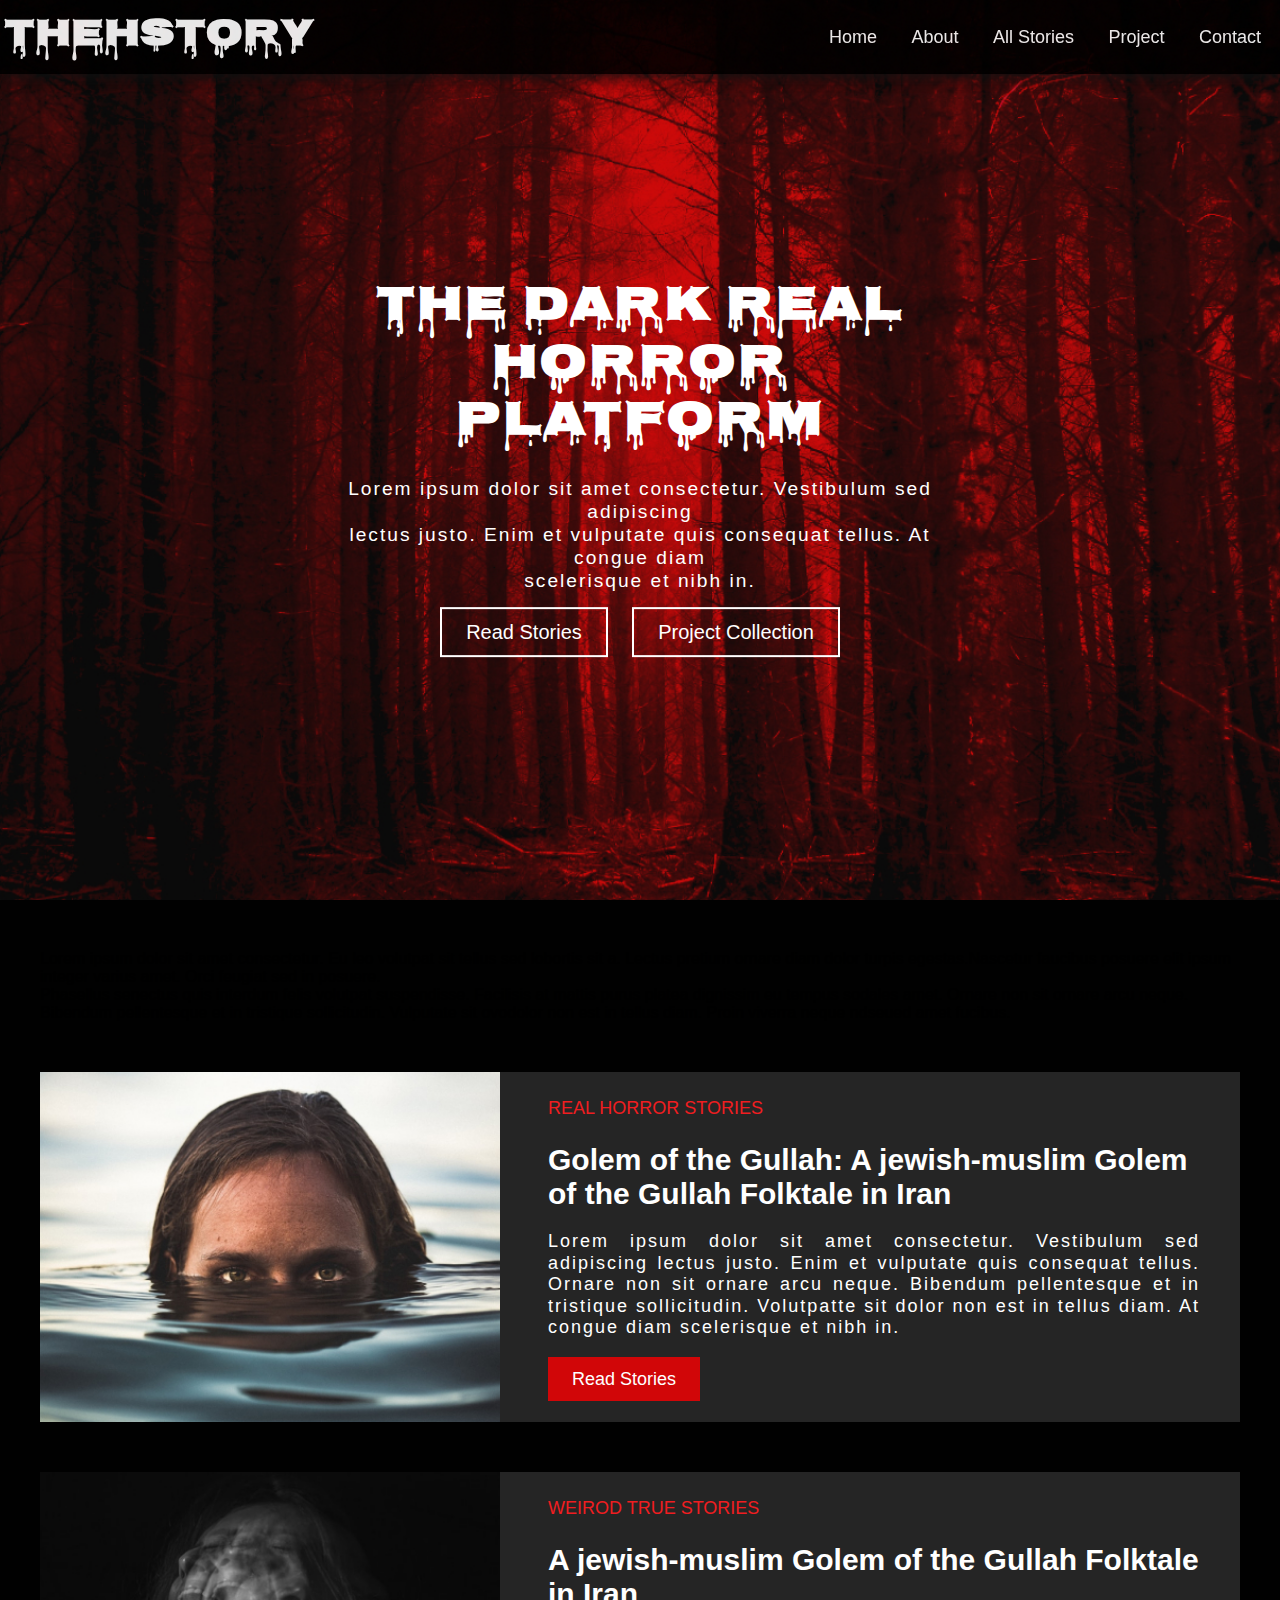
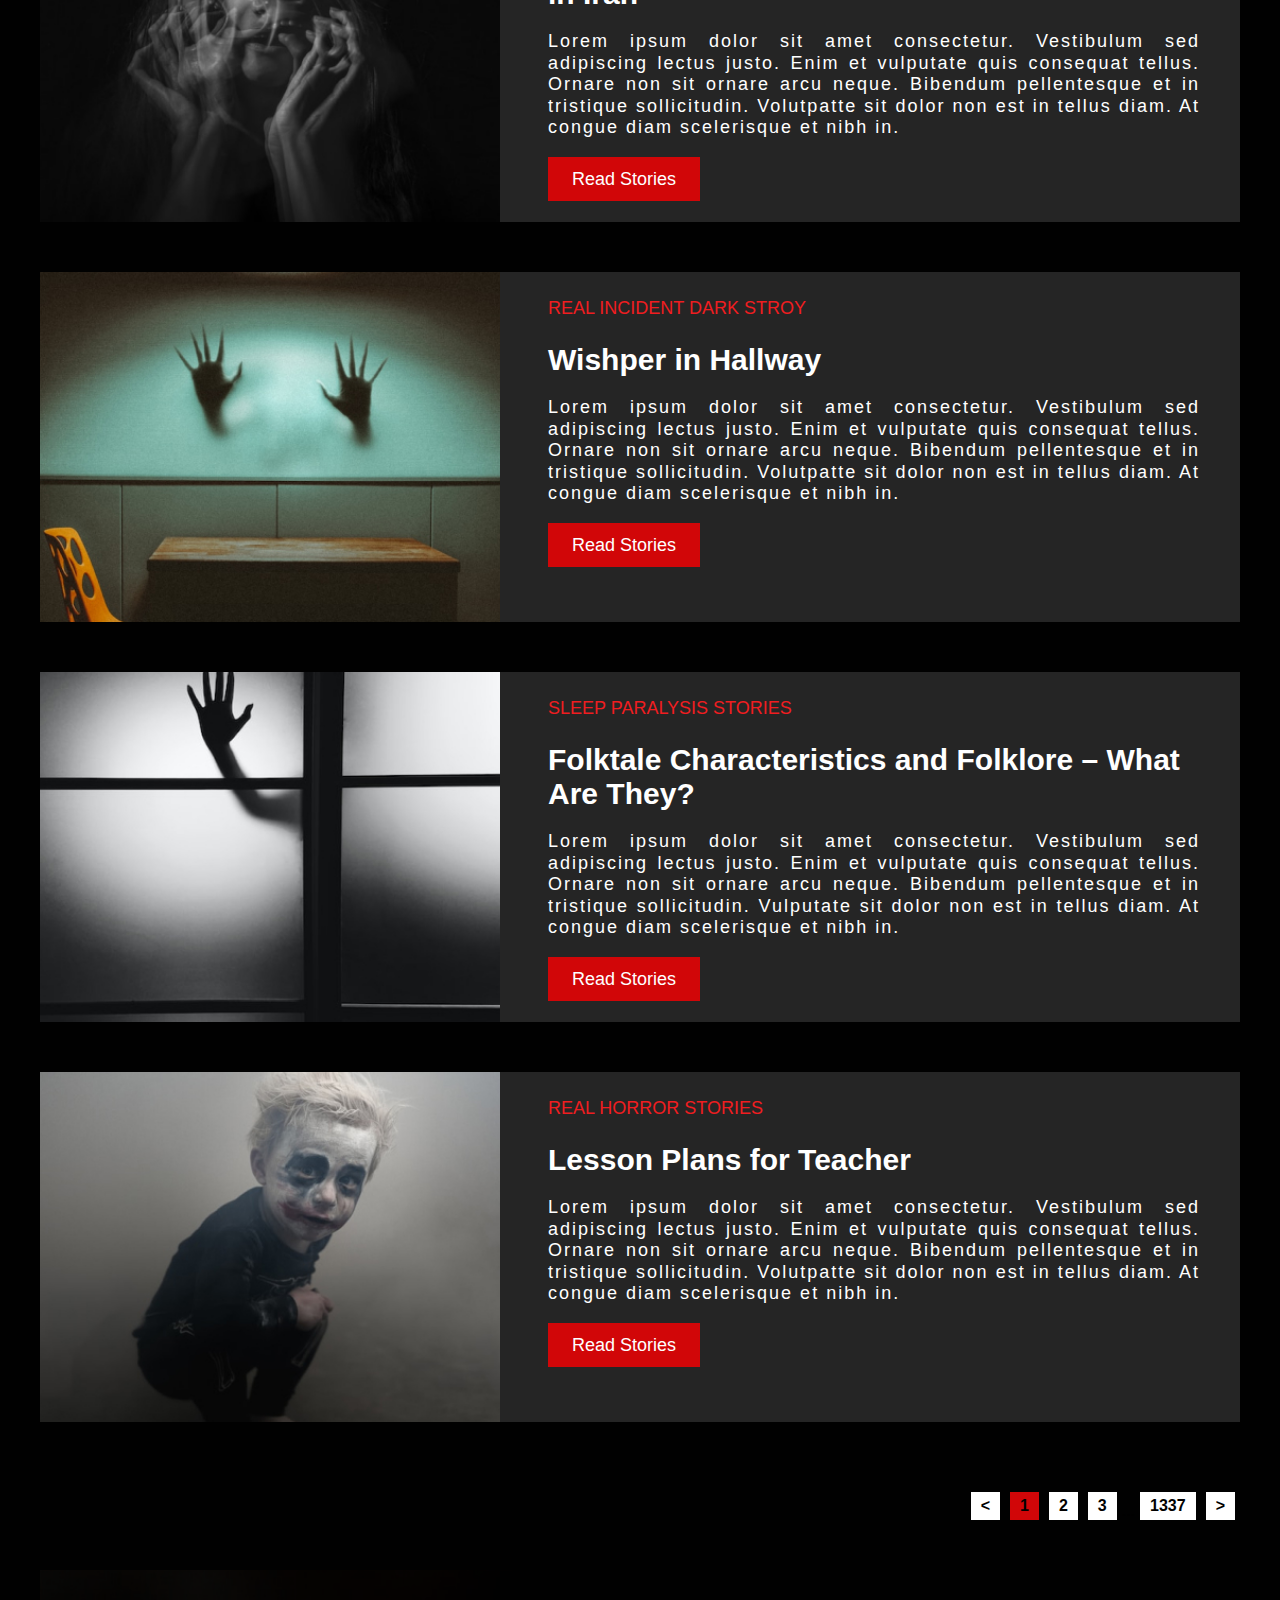
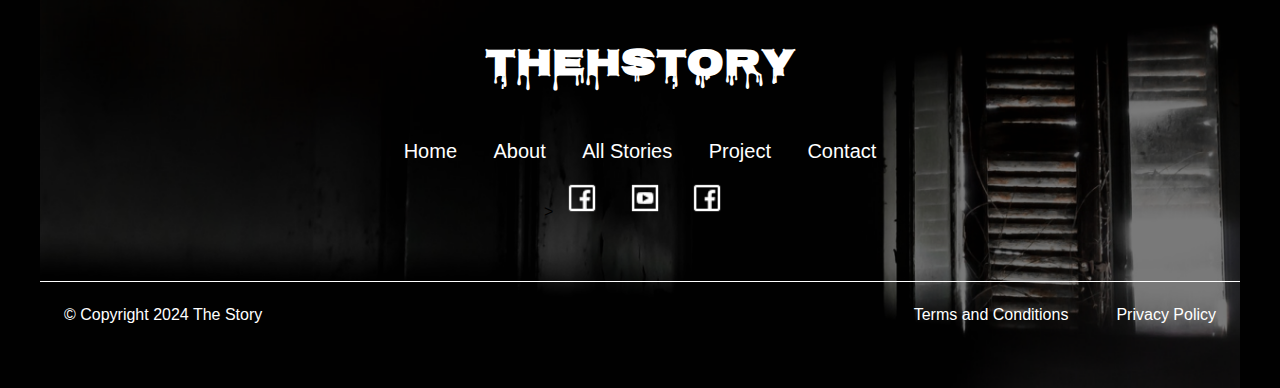
<file: home.html>
<!DOCTYPE html>
<html lang="en">
<head>
    <meta charset="UTF-8">
    <meta name="viewport" content="width=device-width, initial-scale=1.0">
    <title>The H Story</title>
    <link rel="stylesheet" href="style.css">
    <link rel="preconnect" href="https://fonts.gstatic.com" crossorigin>
    <link href="https://fonts.googleapis.com/css2?family=Nosifer&display=swap" rel="stylesheet">

</head>
<body>
    <header>
    <div class="navbar"> 
        <div class="logo">THEHSTORY</div>
        <div class="menu">
            <a href="http://127.0.0.1:5500/Final%20Project/home.html">Home</a>
            <a href="#">About</a>
            <a href="#">All Stories</a>
            <a href="#">Project</a>
            <a href="#">Contact</a>
        </div>
    </div>

    <div class="slider">
        <div class="slides">
            <div class="slide slide1"></div>
            <div class="slide slide2"></div>
            <div class="slide slide3"></div>
        </div>
        <div class="content">
            <h1>THE DARK REAL <br> HORROR PLATFORM</h1>
            <p>Lorem ipsum dolor sit amet consectetur. Vestibulum sed adipiscing <br> lectus justo. Enim et vulputate quis consequat tellus. At congue diam <br>scelerisque et nibh in.</p>
            <div class="buttons">
                <a href="#Stories">Read Stories</a>
                <a href="#Project">Project Collection</a>
            </div>
        </div>
    </div>
</header>
    <div class="stories-container">
        <div class="text">
            <p class="text-content">
                Lorem ipsum dolor sit amet consectetur. Eu leo volutpat sit tellus sed lobortis sit a. Lectus pretium ornare diam dolor turpis egestas.Nascetur faucibus posuere elit ipsum integer varius amet. Orci feugiat sed in posuere. <br> Phasellus senectus quis interdum felis volutpat suspendisse. 
                Facilisis at mattis purus platea dignissim eu tempus sodales amet. Ornare non sit ornare arcu neque. Bibendum pellentesque et in tristique sollicitudin.
                Vulputate sit ovodolor non est in tellus diam. Proin viverra neque ndseued amet fucibus.
            </p>
        </div>
          
    <div class="story-container">
        <img src="image3.jpg" alt="Horror Story Image">
        <div class="story-content">
            <h2>REAL HORROR STORIES</h2>
            <h1>Golem of the Gullah: A jewish-muslim Golem of the Gullah Folktale in Iran</h1>
            <p>Lorem ipsum dolor sit amet consectetur. Vestibulum sed adipiscing lectus justo. Enim et vulputate quis consequat tellus. Ornare non sit ornare arcu neque. Bibendum pellentesque et in tristique sollicitudin. Volutpatte sit dolor non est in tellus diam. At congue diam scelerisque et nibh in.</p>
            <div class="read-more">
                <a href="http://127.0.0.1:5500/Final%20Project/storiesdetailpage.html">Read Stories</a>
            </div>
        </div>
    </div>
    <div class="story-container">
        <img src="image2.jpg" alt="Horror Story Image">
        <div class="story-content">
            <h2>WEIROD TRUE STORIES</h2>
            <h1> A jewish-muslim Golem of the Gullah Folktale in Iran</h1>
            <p>Lorem ipsum dolor sit amet consectetur. Vestibulum sed adipiscing lectus justo. Enim et vulputate quis consequat tellus. Ornare non sit ornare arcu neque. Bibendum pellentesque et in tristique sollicitudin. Volutpatte sit dolor non est in tellus diam. At congue diam scelerisque et nibh in.</p>
            <div class="read-more">
                <a href="http://127.0.0.1:5500/Final%20Project/storiesdetailpage.html">Read Stories</a>
            </div>
        </div>
    </div>
    <div class="story-container">
        <img src="image4.jpg" alt="Horror Story Image">
        <div class="story-content">
            <h2>REAL INCIDENT DARK STROY</h2>
            <h1>Wishper in Hallway</h1>
            <p>Lorem ipsum dolor sit amet consectetur. Vestibulum sed adipiscing lectus justo. Enim et vulputate quis consequat tellus. Ornare non sit ornare arcu neque. Bibendum pellentesque et in tristique sollicitudin. Volutpatte sit dolor non est in tellus diam. At congue diam scelerisque et nibh in.</p>
            <div class="read-more">
                <a href="http://127.0.0.1:5500/Final%20Project/storiesdetailpage.html">Read Stories</a>
            </div>
           
        </div>
    </div>
    <div class="story-container">
        <img src="Image1.jpg" alt="Horror Story Image">
        <div class="story-content">
            <h2>SLEEP PARALYSIS STORIES</h2>
            <h1>Folktale Characteristics and Folklore – What Are They?</h1>
            <p>Lorem ipsum dolor sit amet consectetur. Vestibulum sed adipiscing lectus justo. Enim et vulputate quis consequat tellus.  Ornare non sit ornare arcu neque. Bibendum pellentesque et in tristique sollicitudin. Vulputate sit dolor non est in tellus diam. At congue diam scelerisque et nibh in. </p>
            <div class="read-more">
                <a href="http://127.0.0.1:5500/Final%20Project/storiesdetailpage.html">Read Stories</a>
            </div>
            
        </div>
    </div>
    <div class="story-container">
        <img src="image5.jpg" alt="Horror Story Image">
        <div class="story-content">
            <h2>REAL HORROR STORIES</h2>
            <h1>Lesson Plans for Teacher</h1>
            <p>Lorem ipsum dolor sit amet consectetur. Vestibulum sed adipiscing lectus justo. Enim et vulputate quis consequat tellus. Ornare non sit ornare arcu neque. Bibendum pellentesque et in tristique sollicitudin. Volutpatte sit dolor non est in tellus diam. At congue diam scelerisque et nibh in.</p>
            <div class="read-more">
                <a href="http://127.0.0.1:5500/Final%20Project/storiesdetailpage.html">Read Stories</a>
            </div>
        </div>
    </div>

    <div class="pagination">
        <a href="#prev" class="prev"> &lt; </a>
        <a href="#Page Active" class="page active">1</a>
        <a href="#Page2" class="page">2</a>
        <a href="#Page3" class="page">3</a>
        <span class="dots">...</span>
        <a href="#Page1337" class="page">1337</a>
        <a href="#Next" class="next"> &gt; </a>
    </div>

<footer>
    <div class="footer-content">
        <!-- <img src="footerimage.jpg" alt="footer image"> -->
         <div class="overlayfooter"></div>
        <h2>THEHSTORY</h2>
        <nav>
            <a href="#Home">Home</a>
            <a href="#About">About</a>
            <a href="#All Stories">All Stories</a>
            <a href="#Project">Project</a>
            <a href="#Contact">Contact</a>
        </nav>
        <div class="social-media">
            ><a href="#"><img src="icons8-facebook-32.png" alt="Facebook"></a>
            <a href="#"><img src="icons8-youtube-32.png" alt="YouTube"></a>
            <a href="#"><img src="icons8-facebook-32.png" alt="YouTube"></a>
            <!-- <a href="#"><img src="icons8-instagram-50.png" alt="Instagram"></a> -->
        </div>
    </div>
    <div class="footer-bottom">
    <p>&copy; Copyright 2024 The Story</p>
        <div class="footer-links">
            <a href="#Terms and Conditions">Terms and Conditions</a>
            <a href="#Privacy Policy Page">Privacy Policy</a>
        </div>
    </div>
    
</footer>
<button id="scrollToTopBtn" title="Go to top">Top</button>
<script>
let mybutton = document.getElementById("scrollToTopBtn");

window.onscroll = function() {scrollFunction()};

function scrollFunction() {
    if (document.body.scrollTop > 20 || document.documentElement.scrollTop > 20) {
        mybutton.style.display = "block";
    } else {
        mybutton.style.display = "none";
    }
}

function topFunction() {
    document.body.scrollTop = 0; 
    document.documentElement.scrollTop = 0; 
}

mybutton.addEventListener("click", topFunction);

</script>
</body>
</html>
</file>
<file: style.css>
*{
    box-sizing: border-box;
    margin: 0;
    padding: 0;
}
/* body, html style layout */
body, html {
    background-color: #010101;
    margin: 0;
    padding: 0;
    height: 100%;
    font-family: sans-serif;
    
}
/* header style */
header {
    position: relative;
    height: 100vh;
    overflow: hidden;
}
/* navbar style */
.navbar {
    position: fixed;
    top: 0;
    width: 100%;
    height: auto;
    background-color: #010101;
    box-shadow: 4px 4px 12px #101010;
    opacity: 0.9;
    z-index: 2;
    display: flex;
    flex-wrap: wrap;
    justify-content: space-between;
    align-items: center;
    padding: 4px;
}
.navbar .logo {
    font-family: "Nosifer", sans-serif;
    font-weight: 900;
    color: white;
    font-size: 38px;
    cursor: pointer;
}
.navbar .logo:hover{
    color: #D10608;
}
/* navigation menu */
.navbar .menu a {
    color: white;
    text-decoration: none;
    margin: 0 15px;
    font-size: 18px;
    font-weight: 500;
}
/* navbar hover */
.navbar a {
    color: white;
    text-decoration: none;
    margin: 0 20px;
    font-size: 20px;

}
.navbar a:hover {
    text-decoration-line: underline;
    text-decoration-thickness: 2.5px;
    text-underline-offset: 10px;
    text-decoration-color: #D10608;
} 
/* slider style */
.slider {
    height: 100%;
    position: relative;
    z-index: 1;
}

.slides {
    display: flex;
    height: 100%;
    animation: slide 15s infinite;
    animation-delay: 2s;
    animation-timing-function: ease-in-out;
}

.slide {
    min-width: 100%;
    height: 100%;
    background-size: cover;
    background-position: center;
}

.slide1 {
    background-image: url('Image\ header.jpg');
    opacity: 0.8;
}

.slide2 {
    background-image: url('header2.jpg');
}

.slide3 {
    background-image: url('header3.png');
}

/* slider animation */
@keyframes slide {
    0% {transform: translateX(0%);}
    20% {transform: translateX(-100%);}
    40% {transform: translateX(-200%);}
    60% {transform: translateX(-200%);}
    80% {transform: translateX(-100%);}
    100% {transform: translateX(0%);}
}
/* header content */
.content {
    position: absolute;
    top: 50%;
    left: 50%;
    transform: translate(-50%, -50%);
    text-align: center;
    color: white;
    z-index: 2;
}

.content h1 {
    font-family: "Nosifer", sans-serif;
    font-size: 3em;
    margin: 0.5em 0;
    letter-spacing: 2px;
    font-weight: bolder;
    line-height: 1.2;
}

.content p {
    font-family: sans-serif;
    font-size: 1.2em;
    margin: 0.5em 0 1.5em 0;
    letter-spacing: 2px;
    font-weight: 10;
    line-height: 1.2;
}
/* Read more and project collection button style */
.content .buttons a {
    text-decoration: none;
    font-size: 20px;
    color: white;
    background-color: transparent;
    padding: 12px 24px;
    border: 2px solid white;
    margin: 0 10px;
    transition: background-color 0.3s, color 0.3s;
}
/* button hover */
.content .buttons a:hover {
    background-color: #D10608;
    color: rD10608ed;
}

.stories-container{
    display: flex;
    flex-direction: column;
    max-width: 1200px;
    margin: 50px auto;
    gap: 50px;
}
.welcome-to-section {
    display: flex;
    flex-direction: column;
    align-items: center;
}
.welcome-to-section h1{
    font-family:sans-serif;
    text-align: center;
    color: white;
    font-size: 40px;
    letter-spacing: 2px;
    font-weight: bolder;
    line-height: 1.2;
}
.welcome-to-section h1:hover{
    text-decoration-line: underline;
    text-decoration-color: #D10608;
    text-underline-offset: 6px;

    

}
.welcome-to-section .welcome-container{
    display: flex;
    flex-direction: row;
    gap: 10px;
}
.welcome-to-section p{
    font-family: sans-serif;
    color: #ffffff;
    font-size: 18px;
    margin-top: 100px;
    letter-spacing: 3px;
    font-weight: 10;
    line-height: 1.2;
    align-items: center;
    
}
.welcome-to-section .text-content{
    width: 40%;
}


.welcome-container .image-content img {
    width: 100%;
    max-width: 640px;
    opacity: 0; /* Start with opacity set to 0 to hide the image initially */
    animation: revealImage 10s forwards; /* Use the 'revealImage' animation for 4 seconds */
}

@keyframes revealImage {
    0% {
        opacity: 0; /* Start with opacity 0 */
    }

    25% {   
        opacity: 0.5; /* Halfway through the animation, start with opacity 0.2 */       
    }

    50% {   
        opacity: 1; /* Halfway through the animation, start with opacity 0.5 */ 
    }
    75% {
        opacity: 1.5; /* Halfway through the animation, start with opacity 0.8 */
    }  
    100% {
        opacity: 2; /* End with opacity 1, fully revealing the image */
    }
}

#popular-categories {
    margin: 0 px;
}

#popular-categories h2 {
    font-size: 32px;
    margin-bottom: 42px;
    color: #ffffff;

}

#popular-categories h2:hover {  
    text-decoration-line: underline;
    text-decoration-color: #D10608;
    text-underline-offset: 10px;
    text-decoration-thickness: 2.5px;
    

}


.categories-container {
    display: flex;
    justify-content: center;
    align-items: center;
    object-fit: cover;
}

.category {
    display: inline-block;
    animation: scroll-in 1s ease-in-out;
    animation-fill-mode: both;
    margin-right: auto;
    align-items: center;
}
.category:hover {
    text-decoration: underline;
    text-decoration-color: #D10608;
    text-underline-offset: 10px;
    text-decoration-thickness: 2.5px;
}

.category img {
    width: 260px;
    height: 332px;
    display: block;

}

.category img:hover {
    transform: scale(1.1);
    transition: transform 0.5s;
    transition-timing-function: ease-in-out;
}

.category p {
    color: #ffffff;
    font-family: sans-serif;
    margin-top: 16px;
    margin-bottom: 24px;
    font-size: 20px;
    font-weight: 600;
}

@keyframes scroll-in {
    from {
        transform: translateX(100%);
        opacity: 0;
    }
    to {
        transform: translateX(0);
        opacity: 1;
    }
}







/* .text {
    color: #ffffff;
    max-width: 1200px;
    margin: 0 auto;
    text-align: justify;
    
}

.text-content {
    font-size: 18px;
    line-height: 1.6;
    margin: 0;
} */
.recommended-stories h2 {
    font-size: 32px;
    color: #ffffff;
    margin-top: 24px;
}

.recommended-stories h2:hover {
    text-decoration-line: underline;
    text-decoration-color: #D10608;
    text-underline-offset: 10px;
    text-decoration-thickness: 2.5px;
}

/* story container Style */

.story-container {
    display: flex;
    background-color: #252525;

}

/* story image */
.story-container img {
    width: 40%;
    height: 350px;
    object-fit: cover;
    padding-right: 20px;
}
.story-container img:hover {
    transform: scale(1.1);
    transition: transform 0.5s;
    transition-timing-function: ease-in-out;
}
.story-content {
    padding: 16px;
    margin-right: 24px;
    margin-left: 12px;
    width: 60%;
}
.story-content h2 {
    color: #f01d20;
    font-size: 18px;
    font-style: normal;
    font-weight: 100;
    font-variant-caps: small-caps;
    margin: 10px 0 10px 0;
}
.story-content h1 {
    font-size: 30px;
    margin: 24px 0 20px 0px;
    color: #ffffff;
}
.story-content p {
    font-size: 18px;
    margin: 10px 0px;
    color: #ffffff;
    letter-spacing: 2px;
    font-weight: 2;
    line-height: 1.2;
    text-align: justify;
}
/* Read more button */
.story-content .read-more {
    margin-top: 30px;
}
.story-content .read-more a {
    text-decoration: none;
    color: white;
    font-size: 18px;
    background-color: #D10608;
    padding: 12px 24px;
    transition: background-color 0.3s;
}
.story-content .read-more a:hover {
    background-color: #e90c0f;
    font-weight: bold;
    font-size: 18px;
}
/* Pagination style */
.pagination {
    display: flex;
    justify-content: flex-end;
    align-items: end;
    margin-top: 20px;
}

.pagination .page, .pagination .prev, .pagination .next {
    margin: 0 5px;
    padding: 5px 10px;
    color: #010101;
    text-decoration: none;
    font-weight: 560;
    background-color: #ffffff;
}

.pagination .page.active {
    background-color: #D10608;
}

/* footer style */
footer {
    padding: 40px 0;
    text-align: center;
    position: relative;
    background-image: url('footerbg.png');
    background-size: cover;
    background-position: center;
    width: 100%;
}
/* footer style h2 */
.footer-content h2 {
    margin: 24px 0;
    font-size: 38px;
    font-family: "Nosifer", sans-serif;
    font-weight: 900;
    color: #ffffff;
}

/* footer style nav */
footer nav a {
    
    padding: 16px;
    color: white;
    text-decoration: none;
    display: inline-block;
    font-size: 20px;
}

.social-media a {
    margin: 0 10px;
}

.social-media img {
    width: 38px;
    height: 38px;
}

.footer-bottom {
    display: flex;
    justify-content: space-between;
    margin-top: 60px;
    border-top: 1px solid white;
}

.footer-bottom p {
    font-size: 16px;
    margin: 24px;
    color: #ffffff;
}

.footer-links a {

    font-size: 16px;
    margin: 24px;
    color: white;
    text-decoration: none;
}

.footer-links {
    display: flex;
}

/* screen responsive */
@media screen and (max-width: 768px) {
    .navbar .logo{
        font-size: 20px;
    }

    .content {
        flex-direction: column;
        align-items: center;
        justify-content: center;
        width: 100%;
        padding-top: 37%;
    }
    .content h1{
        font-size: 22px;
    }
    .content p {
        font-size: 16px;
    }

    .content .buttons a {
        font-size: 16px;
        flex-direction: column;
    }
    
    .story-container {
        flex-direction: column;
    }
    .story-container img {
        width: 100%;
        height: 100%;
        padding-right: 0;
    }
    .story-content {
        width: 100%; 
        margin: 0;
    }

    .story-content h2 {
        font-size: 16px;
    }
    .story-content h1 {
        font-size: 20px;
    }
    .story-content p {
        font-size: 16px;
    }
   
    .story-content .read-more a {
        font-size: 16px;
    }
    .text-content{
        font-size: 16px;
        padding: 4px;
    }
    
}

#scrollToTopBtn {
    display: none; 
    position: fixed;
    bottom: 20px;
    right: 30px;
    z-index: 99;
    font-size: 18px;
    border: none;
    outline: none;
    background-color: #555;
    color: white;
    cursor: pointer;
    padding: 15px;
    border-radius: 10px;
}

#scrollToTopBtn:hover {
    background-color: #333;
}
</file>
